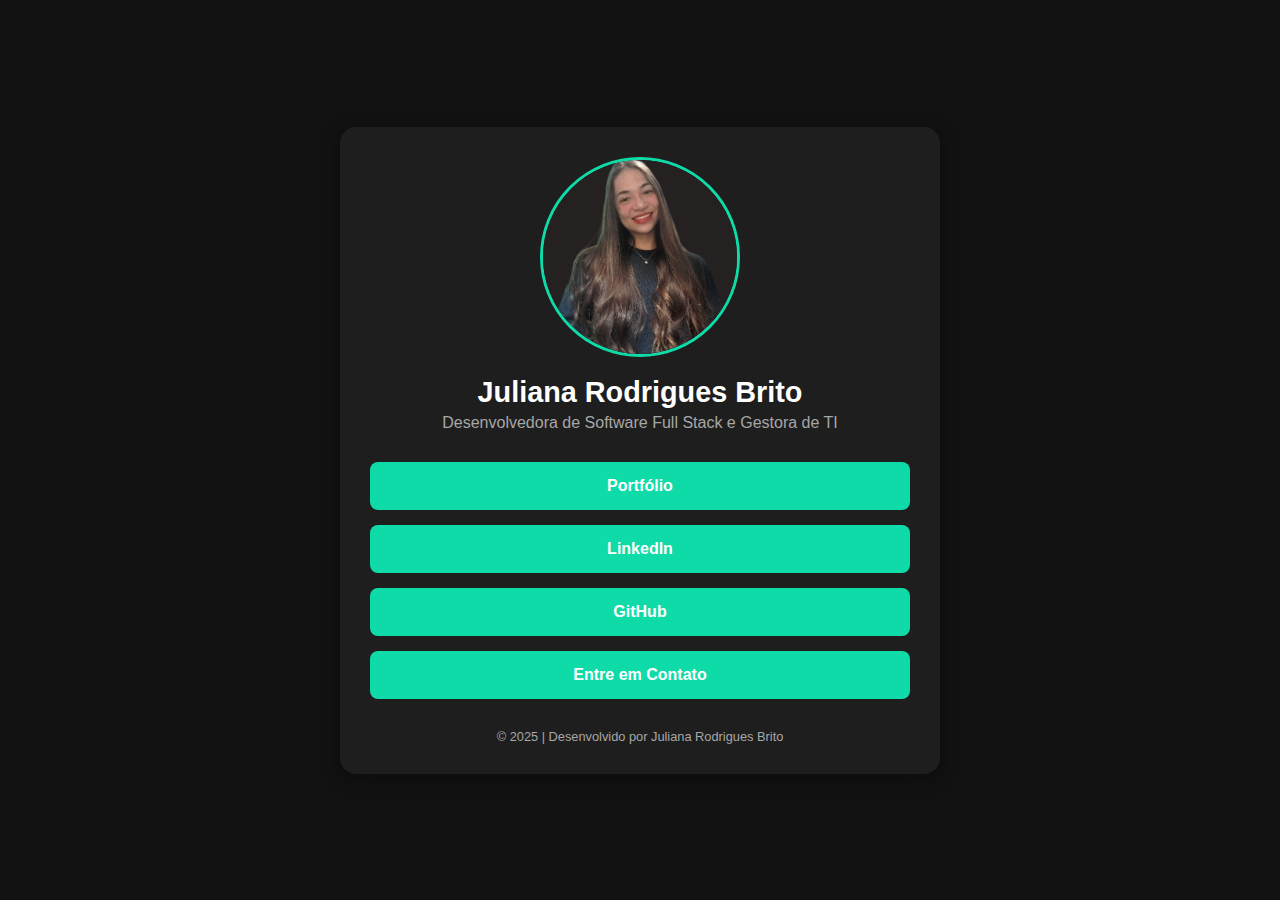
<file: index.html>
<!DOCTYPE html>
<html lang="pt-br">
  <head>
    <meta charset="UTF-8" />
    <meta name="viewport" content="width=device-width, initial-scale=1.0" />
    <title>Juliana Rodrigues Brito | Links</title>

    <link rel="stylesheet" href="/assets/css/style.css"/>
    <link rel="icon" href="/assets/images/html-icon.png"/>

    <meta
      name="description"
      content="Página central de links de Juliana Rodrigues Brito, Desenvolvedora de software Full Stack e gestora de TI."
    />
  </head>
  <body>
    <main class="container">
      <header class="perfil">
        <img
          class="perfil__foto"
          src="assets/images/Foto-Perfil-JulianaRB.png"
          alt="Foto de rosto de Juliana Rodrigues Brito sorrindo."
        />
        <div class="perfil__texto">
          <h1>Juliana Rodrigues Brito</h1>
          <p>Desenvolvedora de Software Full Stack e Gestora de TI</p>
        </div>
      </header>

      <section class="links">
        <h2 class="sr-only">Links Principais</h2>
        <ul>
          <li>
            <a
              href="https://github.com/juulianarb?tab=repositories"
              target="_self"
              >Portfólio</a
            >
          </li>
          <li>
            <a
              href="https://www.linkedin.com/in/juliana-rodrigues-599b14278/"
              target="_self"
              >LinkedIn</a
            >
          </li>
          <li>
            <a href="https://github.com/juulianarb" target="_self"
              >GitHub</a
            >
          </li>
          <li><a href="contato.html" target="_self">Entre em Contato</a></li>
        </ul>
      </section>

      <footer class="rodape">
        <p>&copy; 2025 | Desenvolvido por Juliana Rodrigues Brito</p>
      </footer>
    </main>
  </body>
</html>
</file>
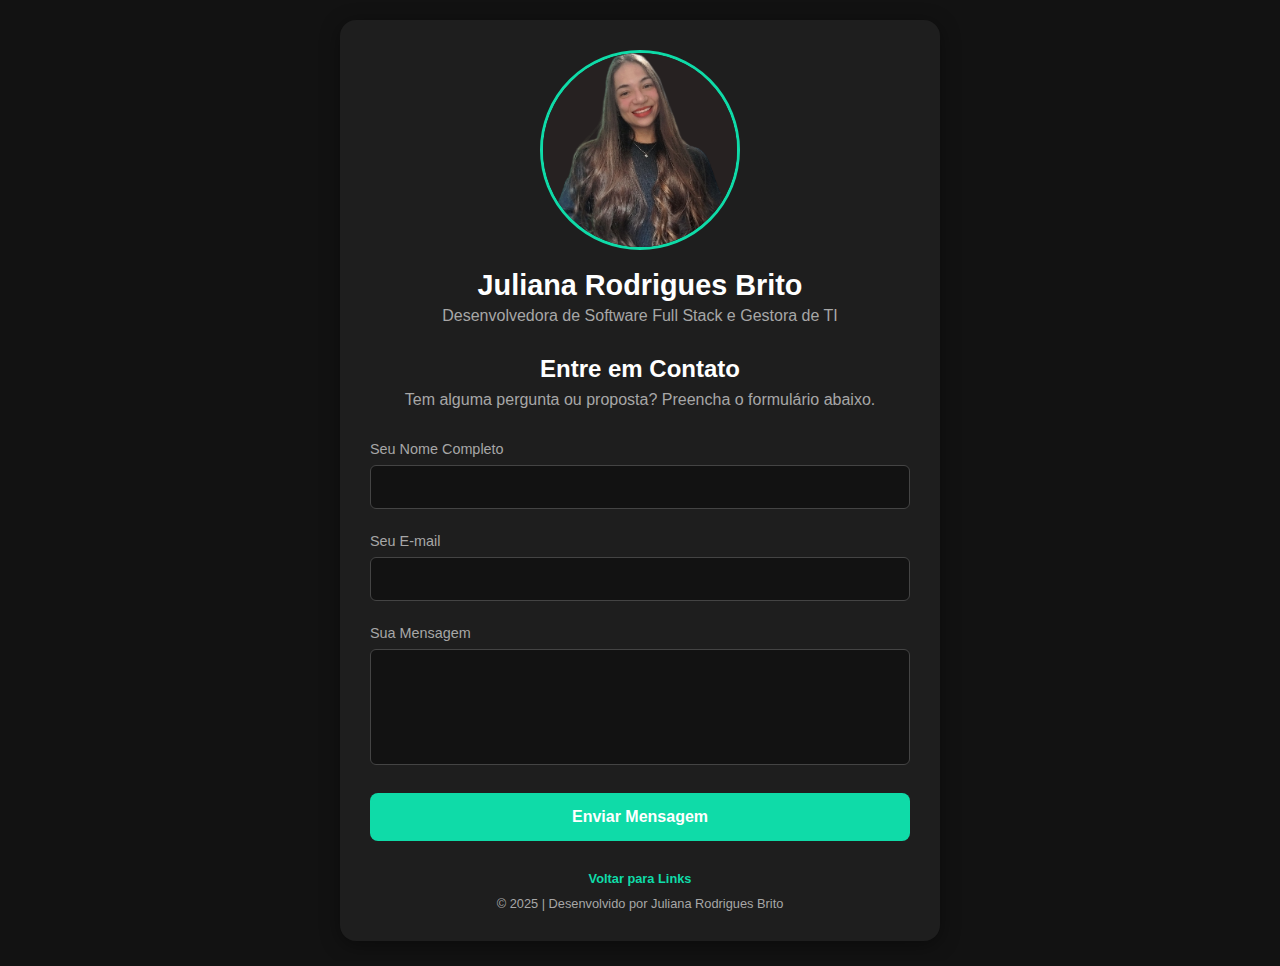
<file: contato.html>
<!DOCTYPE html>
<html lang="pt-br">
  <head>
    <meta charset="UTF-8" />
    <meta name="viewport" content="width=device-width, initial-scale=1.0" />
    <title>Contato | Juliana Rodrigues Brito</title>

    <link rel="stylesheet" href="/assets/css/style.css"/>

    <meta
      name="description"
      content="Entre em contato com Juliana Rodrigues Brito para oportunidades e colaborações."
    />
  </head>
  <body>
    <main class="container">
      <header class="perfil">
        <img
          class="perfil__foto"
          src="assets/images/Foto-Perfil-JulianaRB.png"
          alt="Foto de rosto de Juliana Rodrigues Brito sorrindo."
        />
        <div class="perfil__texto">
          <h1>Juliana Rodrigues Brito</h1>
          <p>Desenvolvedora de Software Full Stack e Gestora de TI</p>
        </div>
      </header>

      <section class="contact-form-section">
        <h2>Entre em Contato</h2>
        <p class="contact-intro">
          Tem alguma pergunta ou proposta? Preencha o formulário abaixo.
        </p>

        <form action="https://formsubmit.co/juuliana360@gmail.com " method="POST">
          <div class="form-group">
            <label for="name">Seu Nome Completo</label>
            <input type="text" id="name" name="name" required />
          </div>
          <div class="form-group">
            <label for="email">Seu E-mail</label>
            <input type="email" id="email" name="email" required />
          </div>
          <div class="form-group">
            <label for="message">Sua Mensagem</label>
            <textarea id="message" name="message" rows="5" required></textarea>
          </div>
          <button type="submit" class="btn">Enviar Mensagem</button>
        </form>
      </section>

      <footer class="rodape">
        <a href="index.html" class="nav-link">Voltar para Links</a>
        <p>&copy; 2025 | Desenvolvido por Juliana Rodrigues Brito</p>
      </footer>
    </main>
  </body>
</html>
</file>
<file: assets/css/style.css>
/* 1. Reset e Variáveis Globais (Boas Práticas) */

:root {

    --cor-fundo: #121212;

    --cor-container: #1E1E1E;

    --cor-texto-primario: #FFFFFF;

    --cor-texto-secundario: #A7A7A7;

    --cor-acento: #0FDBA8;

    --cor-acento-hover: #0BA37D;

}

 

* {

    margin: 0;

    padding: 0;

    box-sizing: border-box;

}

 

/* 2. Estilos do Corpo da Página (Layout Centralizado) */

body {

    font-family: 'Segoe UI', Tahoma, Geneva, Verdana, sans-serif;

    background-color: var(--cor-fundo);

    color: var(--cor-texto-primario);

   

    /* Usamos Flexbox para centralizar nosso container na tela */

    display: flex;

    justify-content: center;

    align-items: center;

    min-height: 100vh;

    padding: 20px;

}

 

/* 3. Estilos do Container Principal */

.container {

    width: 100%;

    max-width: 600px;

    background-color: var(--cor-container);

    padding: 30px;

    border-radius: 16px;

    box-shadow: 0 4px 20px rgba(0, 0, 0, 0.4);

    text-align: center;

}

 

/* 4. Estilos do Cabeçalho (Perfil) */

.perfil {

    margin-bottom: 30px;

}

 

.perfil__foto {

    width: 200px;

    height: 200px;

    border-radius: 50%; /* Deixa a imagem redonda */

    border: 3px solid #0FDBA8;

    object-fit: cover; /* Garante que a imagem não fique distorcida */

    margin-bottom: 15px;

}

 

.perfil__texto h1 {

    font-size: 1.8rem;

    margin-bottom: 5px;

}

 

.perfil__texto p {

    font-size: 1rem;

    color: var(--cor-texto-secundario);

}

 

/* 5. Estilos da Seção de Links */

.links ul {

    list-style: none; /* Remove os pontos da lista */

}

 

.links li {

    margin-bottom: 15px;

}

 

.links a {

    display: block;

    background-color: #0FDBA8;

    color: var(--cor-texto-primario);

    padding: 15px;

    text-decoration: none;

    font-weight: bold;

    border-radius: 8px;

    transition: background-color 0.3s ease, transform 0.2s ease;

}

 

.links a:hover {

    background-color: #0BA37D;

    transform: scale(1.03); /* Efeito sutil de crescimento */

}

 

/* 6. Estilos do Rodapé */

.rodape {

    margin-top: 30px;

    font-size: 0.8rem;

    color: var(--cor-texto-secundario);

}

 

/* 7. Classe de Acessibilidade */

.sr-only {

    position: absolute;

    width: 1px;

    height: 1px;

    padding: 0;

    margin: -1px;

    overflow: hidden;

    clip: rect(0, 0, 0, 0);

    white-space: nowrap;

    border-width: 0;

}

 

/* ================================================= */

/* 5. NOVOS ESTILOS PARA A PÁGINA DE CONTATO         */

/* ================================================= */

.contact-form-section h2 {

    font-size: 1.5rem;

    color: var(--cor-texto-primario);

    margin-bottom: 0.5rem;

}

.contact-intro {

    color: var(--cor-texto-secundario);

    margin-bottom: 2rem;

}

.form-group {

    margin-bottom: 1.5rem;

    text-align: left;

}

.form-group label {

    display: block;

    margin-bottom: 0.5rem;

    font-size: 0.9rem;

    color: var(--cor-texto-secundario);

}

.form-group input,

.form-group textarea {

    width: 100%;

    padding: 0.75rem;

    background-color: var(--cor-fundo);

    border: 1px solid #444;

    border-radius: 6px;

    color: var(--cor-texto-primario);

    font-size: 1rem;

    transition: border-color 0.2s ease;

}

.form-group input:focus,

.form-group textarea:focus {

    outline: none;

    border-color: var(--cor-acento);

}

.form-group textarea {

    resize: vertical;

    min-height: 100px;

}

.btn {

    display: block;

    width: 100%;

    background-color: var(--cor-acento);

    color: var(--cor-texto-primario);

    padding: 15px;

    text-decoration: none;

    font-weight: bold;

    border-radius: 8px;

    border: none;

    cursor: pointer;

    font-size: 1rem;

    transition: background-color 0.3s ease, transform 0.2s ease;

}

.btn:hover {

    background-color: var(--cor-acento-hover);

    transform: scale(1.02);

}

.form-group textarea {
    resize: none;
    overflow: auto;
}

 

/* 6. Estilos do Rodapé (Adição de um estilo de link) */

.rodape {

    margin-top: 30px;

    font-size: 0.8rem;

    color: var(--cor-texto-secundario);

}

.rodape p {

    margin-top: 10px;

}

.nav-link {

    color: var(--cor-acento);

    text-decoration: none;

    font-weight: bold;

}

.nav-link:hover {

    text-decoration: underline;

}
</file>
